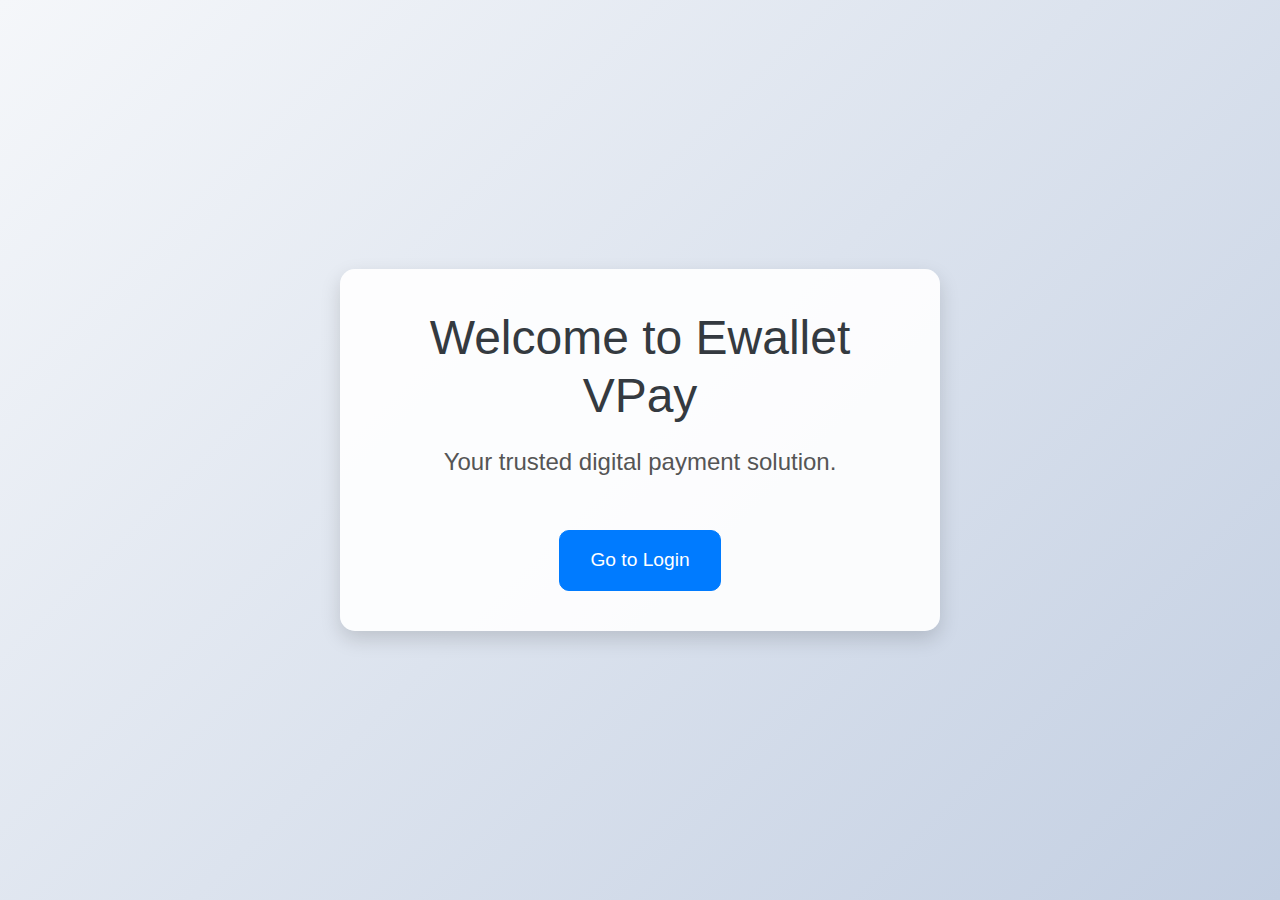
<file: target/classes/templates/index.html>
<!DOCTYPE html>
<html lang="en">
<head>
    <meta charset="UTF-8">
    <meta name="viewport" content="width=device-width, initial-scale=1.0">
    <link rel="stylesheet" href="https://maxcdn.bootstrapcdn.com/bootstrap/4.5.2/css/bootstrap.min.css">
    <title>Ewallet VPay</title>
    <style>        body {
            display: flex;
            justify-content: center;
            align-items: center;
            height: 100vh;
            background: linear-gradient(135deg, #f5f7fa 0%, #c3cfe2 100%);
            color: #343a40;
            text-align: center;
            font-family: 'Arial', sans-serif;
        }
        .welcome-container {
            background: rgba(255, 255, 255, 0.9);
            padding: 40px;
            border-radius: 15px;
            box-shadow: 0 8px 20px rgba(0, 0, 0, 0.15);
            width: 80%;
            max-width: 600px;
            text-align: center;
        }
        h1 {
            font-size: 3rem;
            margin-bottom: 20px;
            color: #343a40;
        }
        p {
            font-size: 1.5rem;
            margin-bottom: 30px;
            color: #555;
        }
        .btn {
            margin-top: 20px;
            padding: 15px 30px;
            font-size: 1.2rem;
            border-radius: 10px;
        }
        .btn-primary {
            background-color: #007bff;
            border-color: #007bff;
        }
        .btn-primary:hover {
            background-color: #0056b3;
            border-color: #0056b3;
        }
    </style>
</head>
<body>
<div class="welcome-container">
    <h1>Welcome to Ewallet VPay</h1>
    <p>Your trusted digital payment solution.</p>
    <a href="/login" class="btn btn-primary btn-lg">Go to Login</a>
</div>
</body>
</html>
</file>
